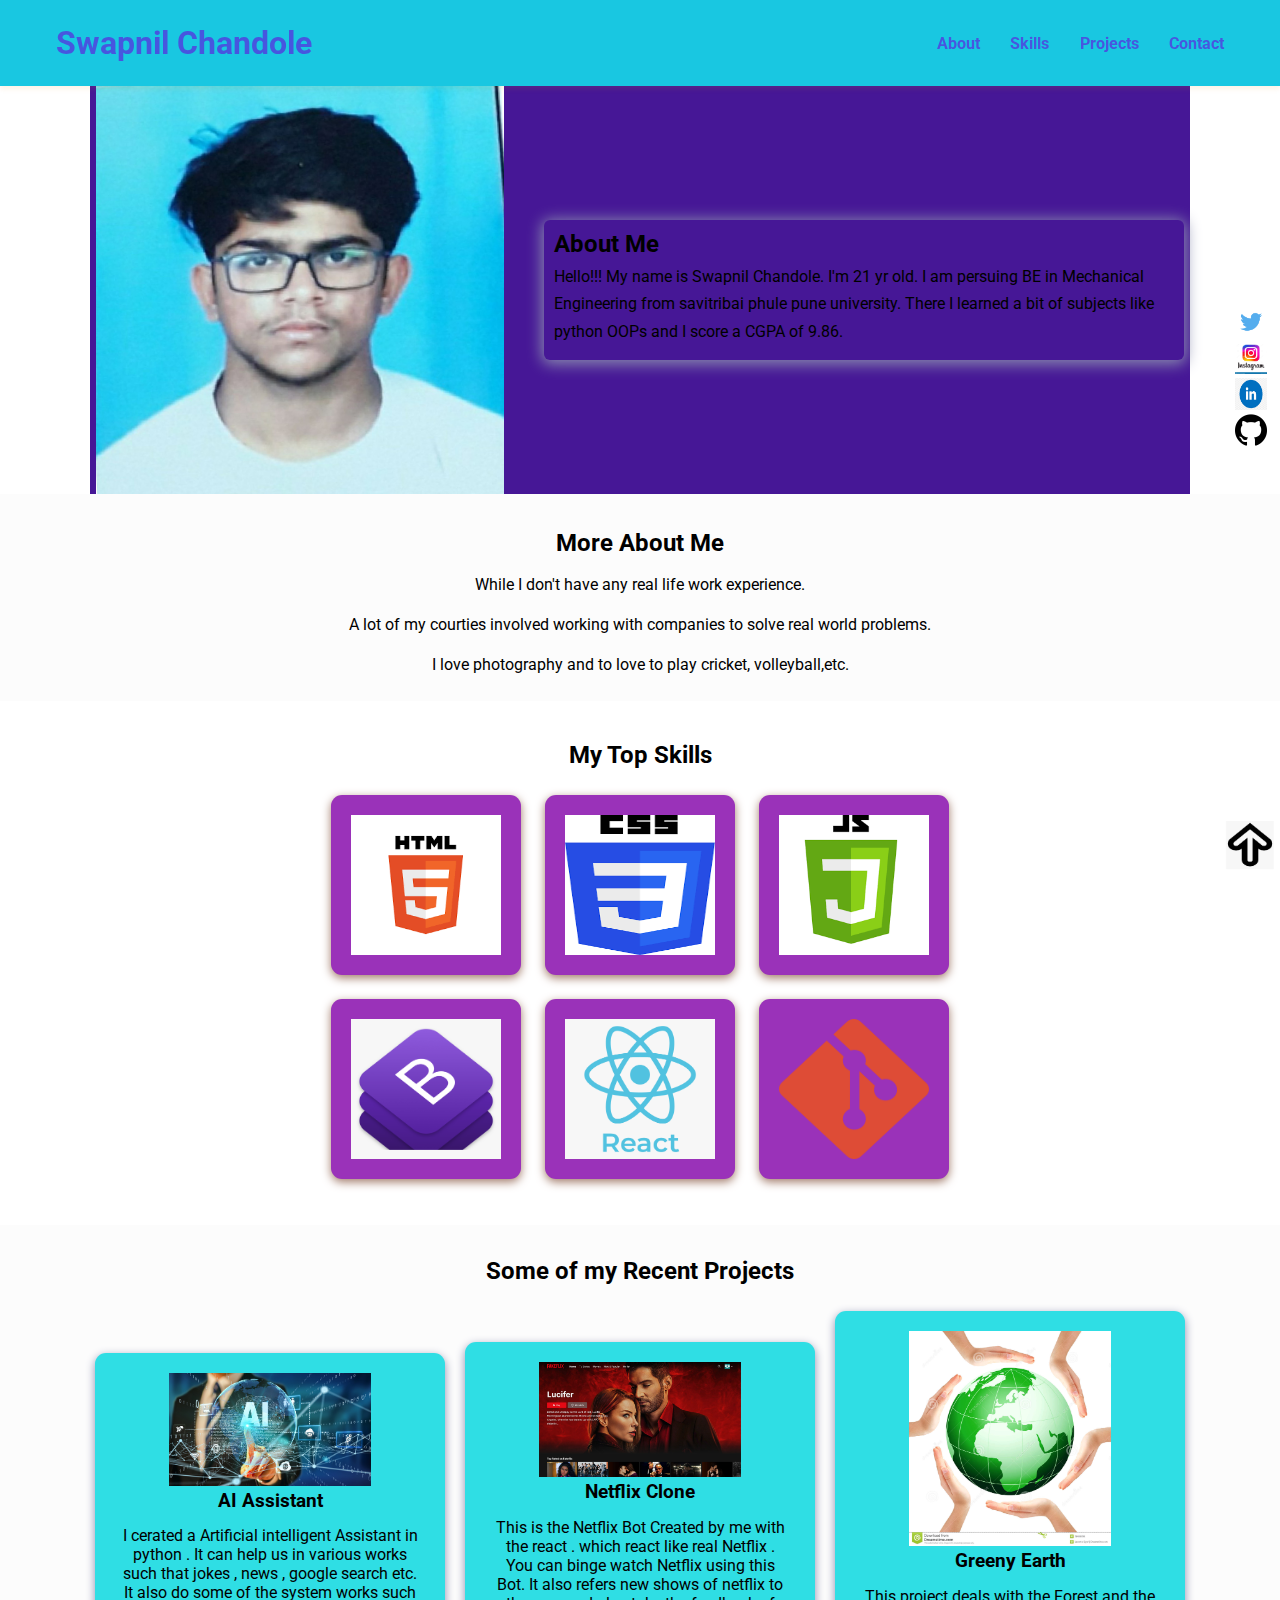
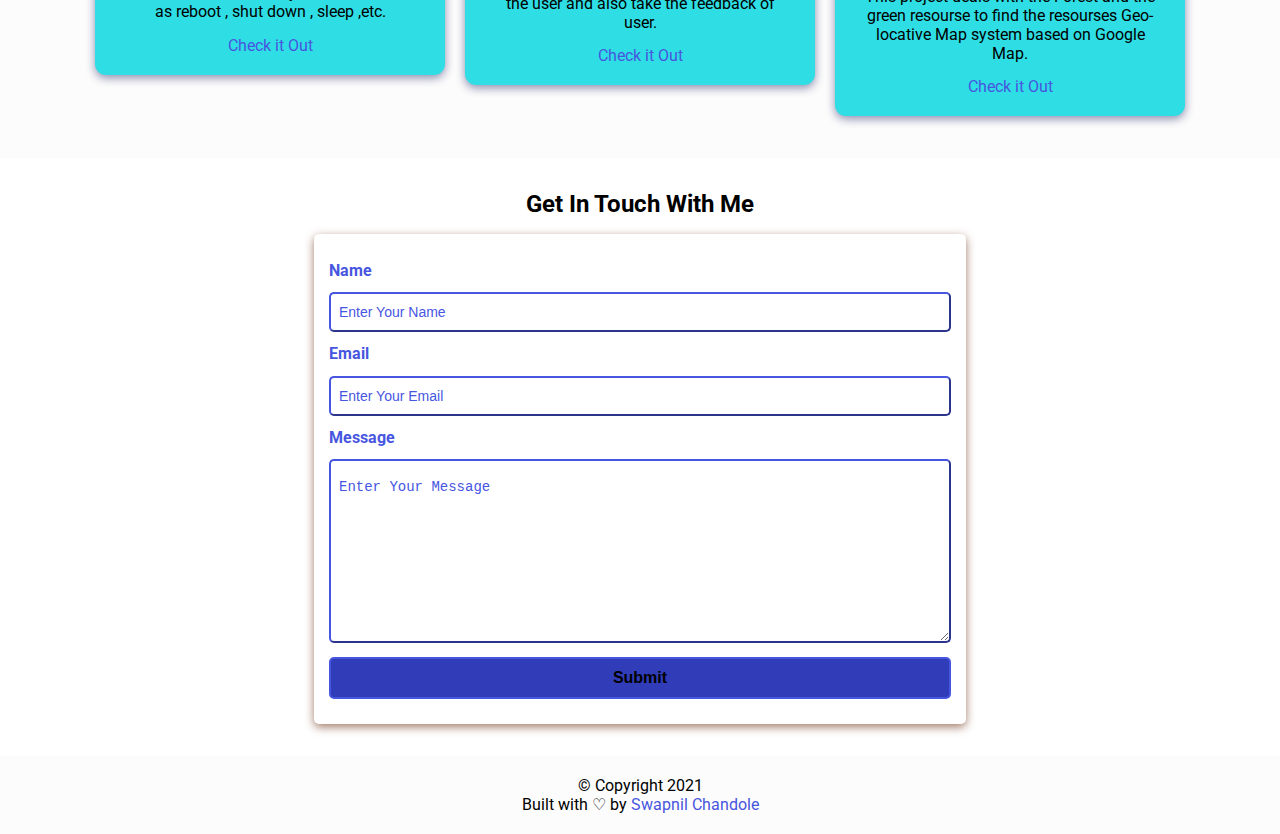
<file: index.html>
<!DOCTYPE html>
<html lang="en">

<head>
  <meta charset="UTF-8" />
  <meta http-equiv="X-UA-Compatible" content="IE=edge" />
  <meta name="viewport" content="width=device-width, initial-scale=1.0" />

  <!--CSS Styles -->
  <link rel="stylesheet" href="styles.css" />

  <!-- Favicons -->
  <link rel="apple-touch-icon" sizes="180x180" href="assets/icons/apple-touch-icon.png" />
  <link rel="icon" type="image/png" sizes="32x32" href="assets/icons/favicon-32x32.png" />

  <!-- Animate CSS CDN -->
  <link rel="stylesheet" href="https://cdnjs.cloudflare.com/ajax/libs/animate.css/4.1.1/animate.min.css" />
  <title> Swapnil Chandole| Web Developer</title>
</head>

<body>
  <nav>
    <h1>Swapnil Chandole</h1>
    <ul class="navigation">
      <li><a href="#about" class="nav-link">About</a></li>
      <li><a href="#skills" class="nav-link">Skills</a></li>
      <li><a href="#projects" class="nav-link">Projects</a></li>
      <li><a href="#contact" class="nav-link">Contact</a></li>
    </ul>
    <button class="burger-menu" id="burger-menu">
      <ion-icon class="bars" name="menu-outline"></ion-icon>
    </button>
  </nav>

  <section class="hero" id="about">
    <img src="photo.jpg" loading="lazy" class="hero-img" />
    <div class="bio animate__animated animate__shakeX">
      <h2 class="bio-title">About Me</h2>
      <p class="bio-text">
        Hello!!! My name is Swapnil Chandole. I'm 21 yr old.
        I am persuing BE in Mechanical Engineering from savitribai phule pune university.
        There I learned a bit of subjects like python OOPs and I score a CGPA of 9.86.
      </p>
    </div>
  </section>

  <section class="more-about">
    <br>
    <h2>More About Me</h2>
    <p>
      While I don't have any real life work experience.

    </p>
    <p>
      A lot of my courties involved working with companies to solve real world problems.

    </p>
    <p>
      I love photography and to love to play cricket, volleyball,etc.
    </p>
  </section>

  <section class="skills" id="skills">
    <h2 class="skill-header">My Top Skills</h2>

    <div class="skills-wrapper">
      <div class="first-set animate__animated animate__pulse">
        <img src="html.png" alt="" loading="lazy" class="icon icon-card" />
        <img src="css.png" alt="" loading="lazy" class="icon icon-card" />
        <img src="javascript.png" alt="" loading="lazy" class="icon icon-card" />
      </div>

      <div class="second-set animate__animated animate__pulse">
        <img src="bootstrap.png" alt="" loading="lazy" class="icon icon-card" />
        <img src="react-native.png" alt="" loading="lazy" class="icon icon-card" />
        <img src="git.png" alt="" loading="lazy" class="icon icon-card" />
      </div>
    </div>
  </section>

  <section class="projects" id="projects">
    <h2 class="projects-title">Some of my Recent Projects</h2>
    <div class="projects-container">
      <div class="project-container project-card">
        <img src="AI.png" class="project-pic" />
        <h3 class="project-title">AI Assistant</h3>
        <p class="project-details">
          I cerated a Artificial intelligent Assistant in python . It can
          help us in various works such that jokes , news , google search etc.
          It also do some of the system works such as reboot , shut down , sleep ,etc.
        </p>
        <a href="#" target="_blank" class="project-link">Check it Out</a>
      </div>
      <div class="project-container project-card">
        <img src="netflix.png" alt="netflic-clone" class="project-pic" />
        <h3 class="project-title">Netflix Clone</h3>
        <p class="project-details">
          This is the Netflix Bot Created by me with the react .
          which react like real Netflix . You can binge watch Netflix using this Bot.
          It also refers new shows of netflix to the user and also take the feedback of user.
        </p>
        <a href="#" target="_blank" class="project-link">Check it Out</a>
      </div>
      <div class="project-container project-card">
        <img src="green.png" alt="greeny-earth" class="project-pic" />
        <h3 class="project-title">Greeny Earth</h3>
        <p class="project-details">
          This project deals with the Forest and the green resourse to find the resourses Geo-locative Map system based
          on Google Map.
        </p>
        <a href="#" target="_blank" class="project-link">Check it Out</a>
      </div>
    </div>
  </section>

  <section class="contact" id="contact">
    <h2>Get In Touch With Me</h2>
    <div class="contact-form-container">
      <div class="contact-form">
        <form action="https://formspree.io/f/xyylngw" method="POST">
          <div class="form-control">
            <label for="name">Name</label>
            <input type="text" id="name" name="sender-name" placeholder="Enter Your Name" class="input-field"
              required />
          </div>
          <div class="form-control">
            <label for="email">Email</label>
            <input type="email" id="email" name="sender-email" placeholder="Enter Your Email" class="input-field"
              required />
          </div>
          <div class="form-control">
            <label for="message">Message</label>
            <textarea id="message" cols="60" rows="10" placeholder="Enter Your Message" name="message"
              class="input-field" required></textarea>
          </div>
          <input type="submit" value="Submit" id="submit-btn" class="submit-btn" />
        </form>
      </div>
    </div>
  </section>

  <div class="socials">
    <a href="#" target="_blank"><img src="twitter.png" alt="Twitter" loading="lazy" class="socicon" /></a>
    <a href="#" target="_blank"><img src="instagram.png" alt="Instagram" loading="lazy" class="socicon" /></a>
    <a href="#" target="_blank"><img src="linkedin.png" alt="Linkedin" loading="lazy" class="socicon" /></a>
    <a href="#" target="_blank"><img src="github.png" alt="Github" class="socicon" /></a>

    <i class="scroll-up" id="scroll-up"><img src="up.png" class="socicon up-arrow" alt="scroll-up" /></i>
  </div>

  <footer>
    <p class="copy">&copy; Copyright 2021</p>
    <p class="copy">
      Built with &#x2661; by
      <a href="" target="_blank"> Swapnil Chandole</a>
    </p>
  </footer>

  <!-- Website scripts -->


  <!-- Ion icons scripts -->

</body>

</html>
</file>
<file: styles.css>
@import url("https://fonts.googleapis.com/css2?family=Roboto:ital,wght@0,400;0,900;1,700&display=swap");

/* Variables */
:root {
  --font-family: "Roboto", sans-serf;
  --normal-font: 400;
  --bold-font: 700;
  --bolder-font: 900;
  --bg-color: #fcfcfc;
  --primary-color: #4756df;
  --secondary-color: #ff7235;
  --primary-shadow: #8b8eaf;
  --secondary-shadow: #a17a69;
  --bottom-margin: 0.5rem;
  --bottom-margin-2: 1rem;
  --line-height: 1.7rem;
  --transition: 0.3s;
}
/* Variables end */

html {
  scroll-behavior: smooth;
}

/* CSS Resets */
* {
  margin: 0;
  padding: 0;
  box-sizing: border-box;
}

ul {
  list-style-type: none;
}

a {
  text-decoration: none;
  color: var(--primary-color);
}

a:hover {
  color: var(--secondary-color);
}

body {
  font-family: var(--font-family);
}
nav {
  position: sticky;
  top: 0;
  left: 0;
  z-index: 1;
  display: flex;
  align-items: center;
  justify-content: space-between;
  padding: 1.5rem 3.5rem;
  background-color: rgb(25, 199, 225);
  box-shadow: 0 3px 5px rgba(236, 136, 14, 0.1);
}
nav h1 {
  color: var(--primary-color);
}

nav a {
  color: var(--primary-color);
  transition: var(--transition);
}
nav a:hover {
  color: var(--secondary-color);
  border-bottom: 2px solid var(--secondary-color);
}

nav ul {
  display: flex;
  gap: 1.9rem;
}

nav ul li {
  font-weight: var(--bold-font);
}
.burger-menu {
  color: var(--primary-color);
  font-size: 2rem;
  border: 0;
  background-color: transparent;
  cursor: pointer;
  display: none;
}
.hero {
  display: flex;
  align-items: center;
  justify-content: center;
  gap: 2.5rem;
  max-width: 68.75rem;
  margin: auto;
  background-color:rgb(70, 23, 150);
}
.hero img {
  height: 25.5rem;
  width: 25.5rem;
}

.bio {
  width: 40rem;
  padding: 0.625rem;
  border-radius: 6px;
  box-shadow: 0px 2px 15px 2px var(--primary-shadow);
}

.bio h1 {
  margin-bottom: var(--bottom-margin);
}

.bio p {
  line-height: var(--line-height);
  padding: 0.3rem 0;
}
.more-about {
  background-color: var(--bg-color);
  padding: 1rem 6rem;
}

.more-about h2 {
  margin-bottom: var(--bottom-margin);
  text-align: center;
}

.more-about p {
  line-height: var(--line-height);
  padding: 0.4rem;
  text-align: center;
}
.skills {
  max-width: 68.75rem;
  margin: auto;
  text-align: center;
  margin-top: 2.5rem;
}

.skill-header {
  margin-bottom: 1rem;
}

.skills-wrapper img {
  padding: 1.25rem;
}

.icon {
  width: 11.875rem;
  height: 11.25rem;
}
.icon-card {
  background-color: #9a32b9;
  border-radius: 11px;
  box-shadow: 0 3px 10px var(--secondary-shadow);
  padding: 20px;
  margin: 10px;
}
.projects {
  background-color: var(--bg-color);
  padding: 32px 0;
  margin-top: 2rem;
}

.project-pic {
  width: 65%;
  height: 60%;
}

.projects-container {
  display: flex;
  align-items: center;
  justify-content: center;
}
.projects-title {
  text-align: center;
  margin-bottom: 1rem;
}

.project-container {
  text-align: center;
  width: 21.875rem;
  padding: 1rem;
}
.project-container p {
  padding: 0.4rem;
}

.project-title {
  margin-bottom: var(--bottom-margin);
}

.project-details {
  margin-bottom: var(--bottom-margin);
}

.project-card {
  background-color: #2fdee4;
  border-radius: 11px;
  box-shadow: 0 3px 10px var(--primary-shadow);
  padding: 20px;
  margin: 10px;
}
.contact {
  margin-top: 2rem;
}

.contact h2 {
  text-align: center;
  margin-bottom: var(--bottom-margin-2);
}

.contact-form-container {
  max-width: 40.75rem;
  margin: 0 auto;
  padding: 0.938rem;
  border-radius: 5px;
  box-shadow: 0 3px 10px var(--secondary-shadow);
}
.contact-form-container label {
  line-height: 2.7em;
  font-weight: var(--bold-font);
  color: var(--primary-color);
}

.contact-form-container textarea {
  min-height: 6.25rem;
  font-size: 14px;
}

.contact-form-container .input-field {
  width: 100%;
  padding-top: 10px;
  padding-bottom: 10px;
  border-radius: 5px;
  border: none;
  border: 2px outset var(--primary-color);
  font-size: 0.875rem;
  outline: none;
}
.input-field::placeholder {
  padding: 0.5rem;
  color: var(--primary-color);
}
.submit-btn {
  width: 100%;
  padding: 10px;
  margin: 10px 0;
  background-color: #313cb8;
  border: 2px solid var(--primary-color);
  border-radius: 5px;
  font-size: 1rem;
  font-weight: var(--bold-font);
  transition: var(--transition);
}
.submit-btn:hover {
  background-color: var(--primary-color);
  border: 2px solid var(--primary-color);
  cursor: pointer;
}
.socials {
  display: flex;
  flex-direction: column;
  position: fixed;
  right: 1%;
  bottom: 50%;
}

.socicon {
  width: 2rem;
  height: 2rem;
}

footer {
  background-color: var(--bg-color);
  padding: 1.25rem;
  text-align: center;
  margin: 2rem 0 0;
}
.scroll-up {
  position: fixed;
  right: 0.5%;
  bottom: 3%;
  cursor: pointer;
}

.up-arrow {
  width: 3rem;
  height: 3rem;
}
</file>
